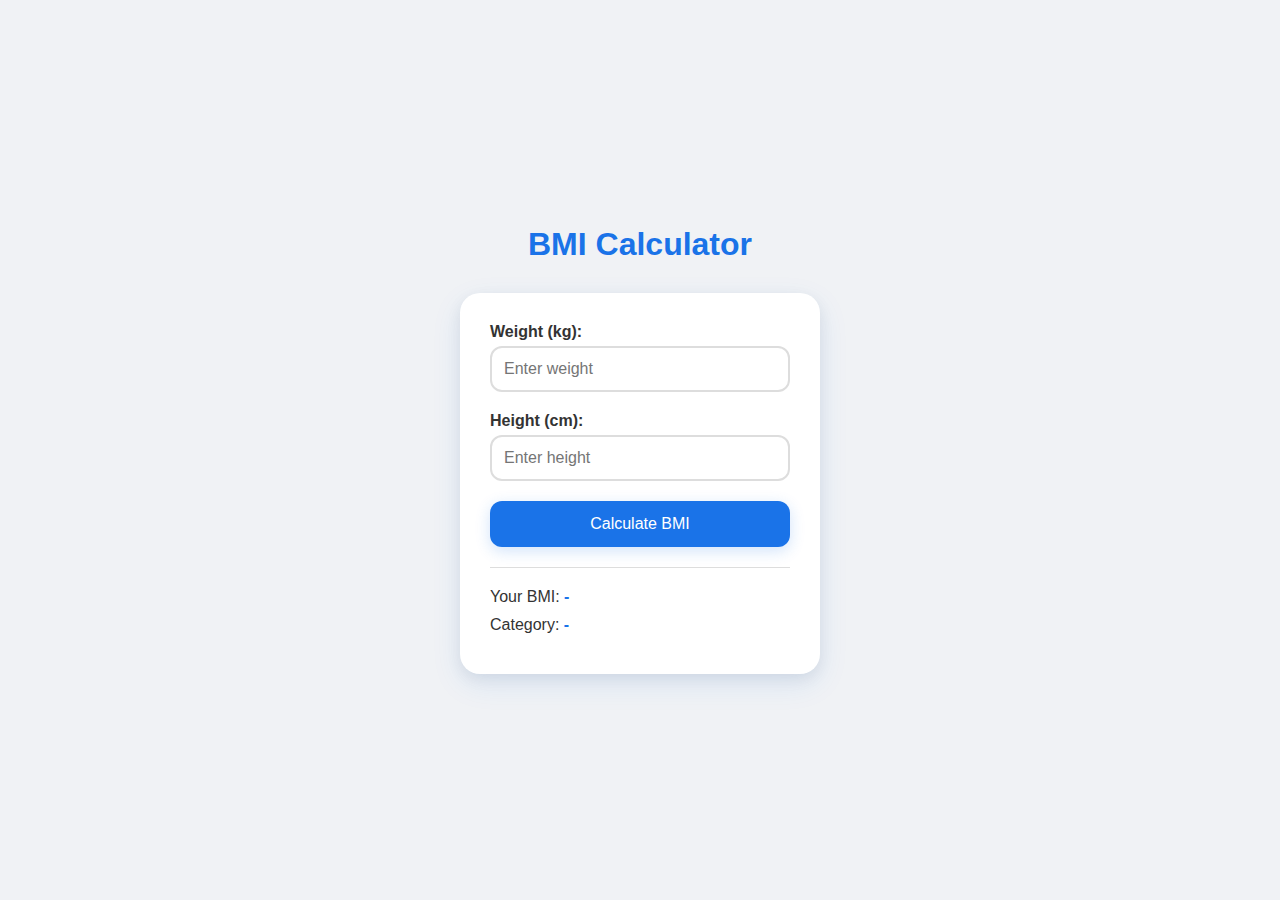
<file: index.html>
<!DOCTYPE html>
<html lang="en">
<head>
    <meta charset="UTF-8">
    <meta name="viewport" content="width=device-width, initial-scale=1.0">
    <title>BMI Calculator</title>
    <link rel="stylesheet" href="style.css">
</head>
<body>
    <div class="container">
        <h1>BMI Calculator</h1>
        <div class="calculator">
            <div class="input-group">
                <label for="weight">Weight (kg):</label>
                <input type="number" id="weight" placeholder="Enter weight" step="0.1">
            </div>
            <div class="input-group">
                <label for="height">Height (cm):</label>
                <input type="number" id="height" placeholder="Enter height" step="0.1">
            </div>
            <button onclick="calculateBMI()">Calculate BMI</button>
            <div class="result" id="result">
                <p>Your BMI: <span id="bmi-value">-</span></p>
                <p>Category: <span id="bmi-category">-</span></p>
            </div>
        </div>
    </div>
    <script src="script.js"></script>
</body>
</html>
</file>
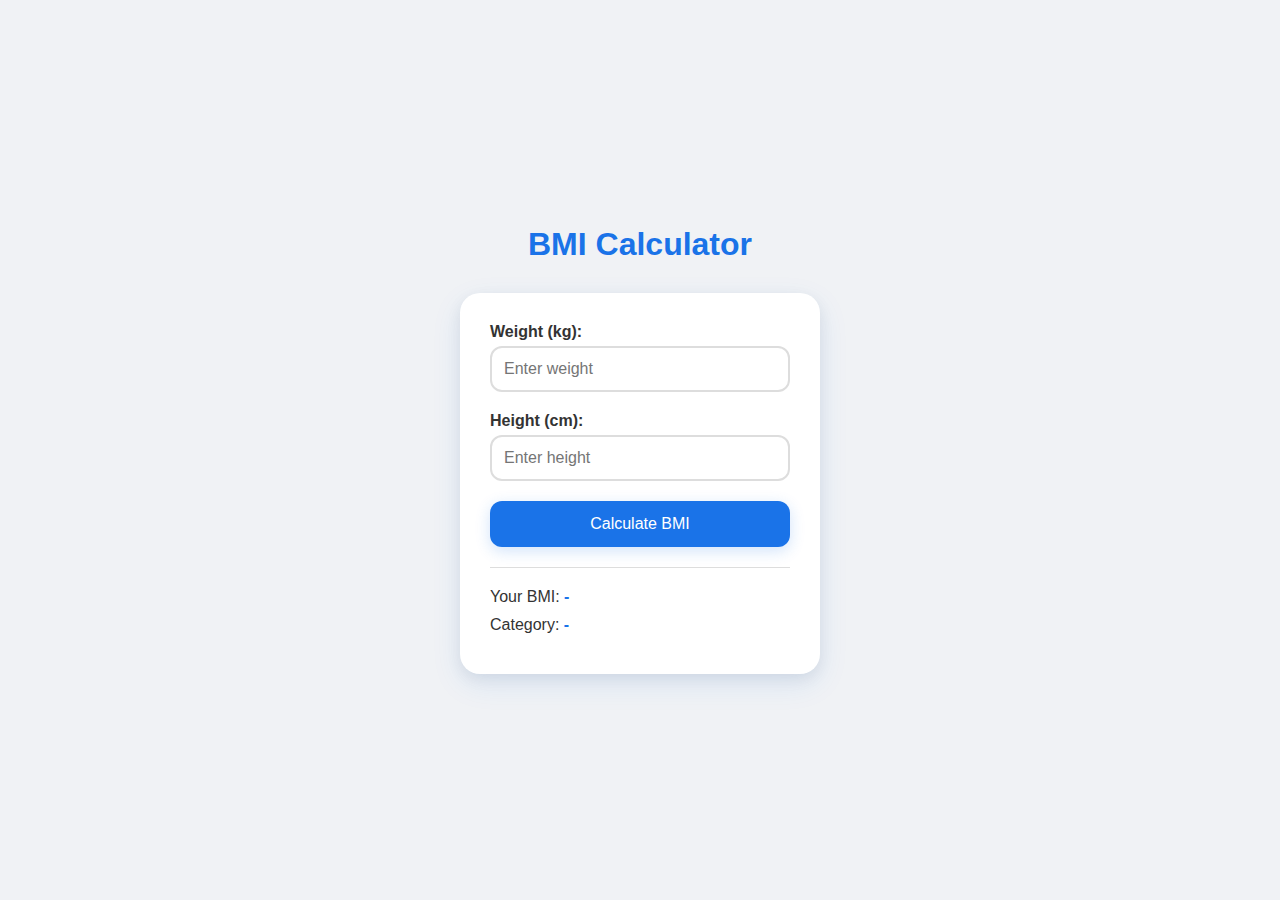
<file: bmi_calculator.html>
<!DOCTYPE html>
<html lang="en">
<head>
    <meta charset="UTF-8">
    <meta name="viewport" content="width=device-width, initial-scale=1.0">
    <title>BMI Calculator</title>
    <link rel="stylesheet" href="bmi_calculator_styles.css">
</head>
<body>
    <div class="container">
        <h1>BMI Calculator</h1>
        <div class="calculator">
            <div class="input-group">
                <label for="weight">Weight (kg):</label>
                <input type="number" id="weight" placeholder="Enter weight" step="0.1">
            </div>
            <div class="input-group">
                <label for="height">Height (cm):</label>
                <input type="number" id="height" placeholder="Enter height" step="0.1">
            </div>
            <button onclick="calculateBMI()">Calculate BMI</button>
            <div class="result" id="result">
                <p>Your BMI: <span id="bmi-value">-</span></p>
                <p>Category: <span id="bmi-category">-</span></p>
            </div>
        </div>
    </div>
    <script src="bmi_calculator_script.js"></script>
</body>
</html>
</file>
<file: style.css>
* {
    margin: 0;
    padding: 0;
    box-sizing: border-box;
    font-family: 'Arial', sans-serif;
}

body {
    background-color: #f0f2f5;
    min-height: 100vh;
    display: flex;
    justify-content: center;
    align-items: center;
}

.container {
    width: 100%;
    max-width: 400px;
    padding: 20px;
}

h1 {
    color: #1a73e8;
    text-align: center;
    margin-bottom: 30px;
}

.calculator {
    background-color: white;
    padding: 30px;
    border-radius: 20px;
    box-shadow: 0 10px 30px rgba(26, 115, 232, 0.1),
                0 5px 15px rgba(0, 0, 0, 0.07);
}

.input-group {
    margin-bottom: 20px;
}

label {
    display: block;
    margin-bottom: 5px;
    color: #333;
    font-weight: bold;
}

input {
    width: 100%;
    padding: 12px;
    border: 2px solid #ddd;
    border-radius: 12px;
    font-size: 16px;
    transition: all 0.3s ease;
}

input:focus {
    outline: none;
    border-color: #1a73e8;
    box-shadow: 0 0 10px rgba(26, 115, 232, 0.1);
}

button {
    width: 100%;
    padding: 14px;
    background-color: #1a73e8;
    color: white;
    border: none;
    border-radius: 12px;
    font-size: 16px;
    cursor: pointer;
    transition: all 0.3s ease;
    box-shadow: 0 4px 15px rgba(26, 115, 232, 0.2);
}

button:hover {
    background-color: #1557b0;
}

.result {
    margin-top: 20px;
    padding-top: 20px;
    border-top: 1px solid #ddd;
}

.result p {
    margin-bottom: 10px;
    font-size: 16px;
    color: #333;
}

#bmi-value, #bmi-category {
    font-weight: bold;
    color: #1a73e8;
}
</file>
<file: bmi_calculator_styles.css>
* {
    margin: 0;
    padding: 0;
    box-sizing: border-box;
    font-family: 'Arial', sans-serif;
}

body {
    background-color: #f0f2f5;
    min-height: 100vh;
    display: flex;
    justify-content: center;
    align-items: center;
}

.container {
    width: 100%;
    max-width: 400px;
    padding: 20px;
}

h1 {
    color: #1a73e8;
    text-align: center;
    margin-bottom: 30px;
}

.calculator {
    background-color: white;
    padding: 30px;
    border-radius: 20px;
    box-shadow: 0 10px 30px rgba(26, 115, 232, 0.1),
                0 5px 15px rgba(0, 0, 0, 0.07);
}

.input-group {
    margin-bottom: 20px;
}

label {
    display: block;
    margin-bottom: 5px;
    color: #333;
    font-weight: bold;
}

input {
    width: 100%;
    padding: 12px;
    border: 2px solid #ddd;
    border-radius: 12px;
    font-size: 16px;
    transition: all 0.3s ease;
}

input:focus {
    outline: none;
    border-color: #1a73e8;
    box-shadow: 0 0 10px rgba(26, 115, 232, 0.1);
}

button {
    width: 100%;
    padding: 14px;
    background-color: #1a73e8;
    color: white;
    border: none;
    border-radius: 12px;
    font-size: 16px;
    cursor: pointer;
    transition: all 0.3s ease;
    box-shadow: 0 4px 15px rgba(26, 115, 232, 0.2);
}

button:hover {
    background-color: #1557b0;
}

.result {
    margin-top: 20px;
    padding-top: 20px;
    border-top: 1px solid #ddd;
}

.result p {
    margin-bottom: 10px;
    font-size: 16px;
    color: #333;
}

#bmi-value, #bmi-category {
    font-weight: bold;
    color: #1a73e8;
}
</file>
